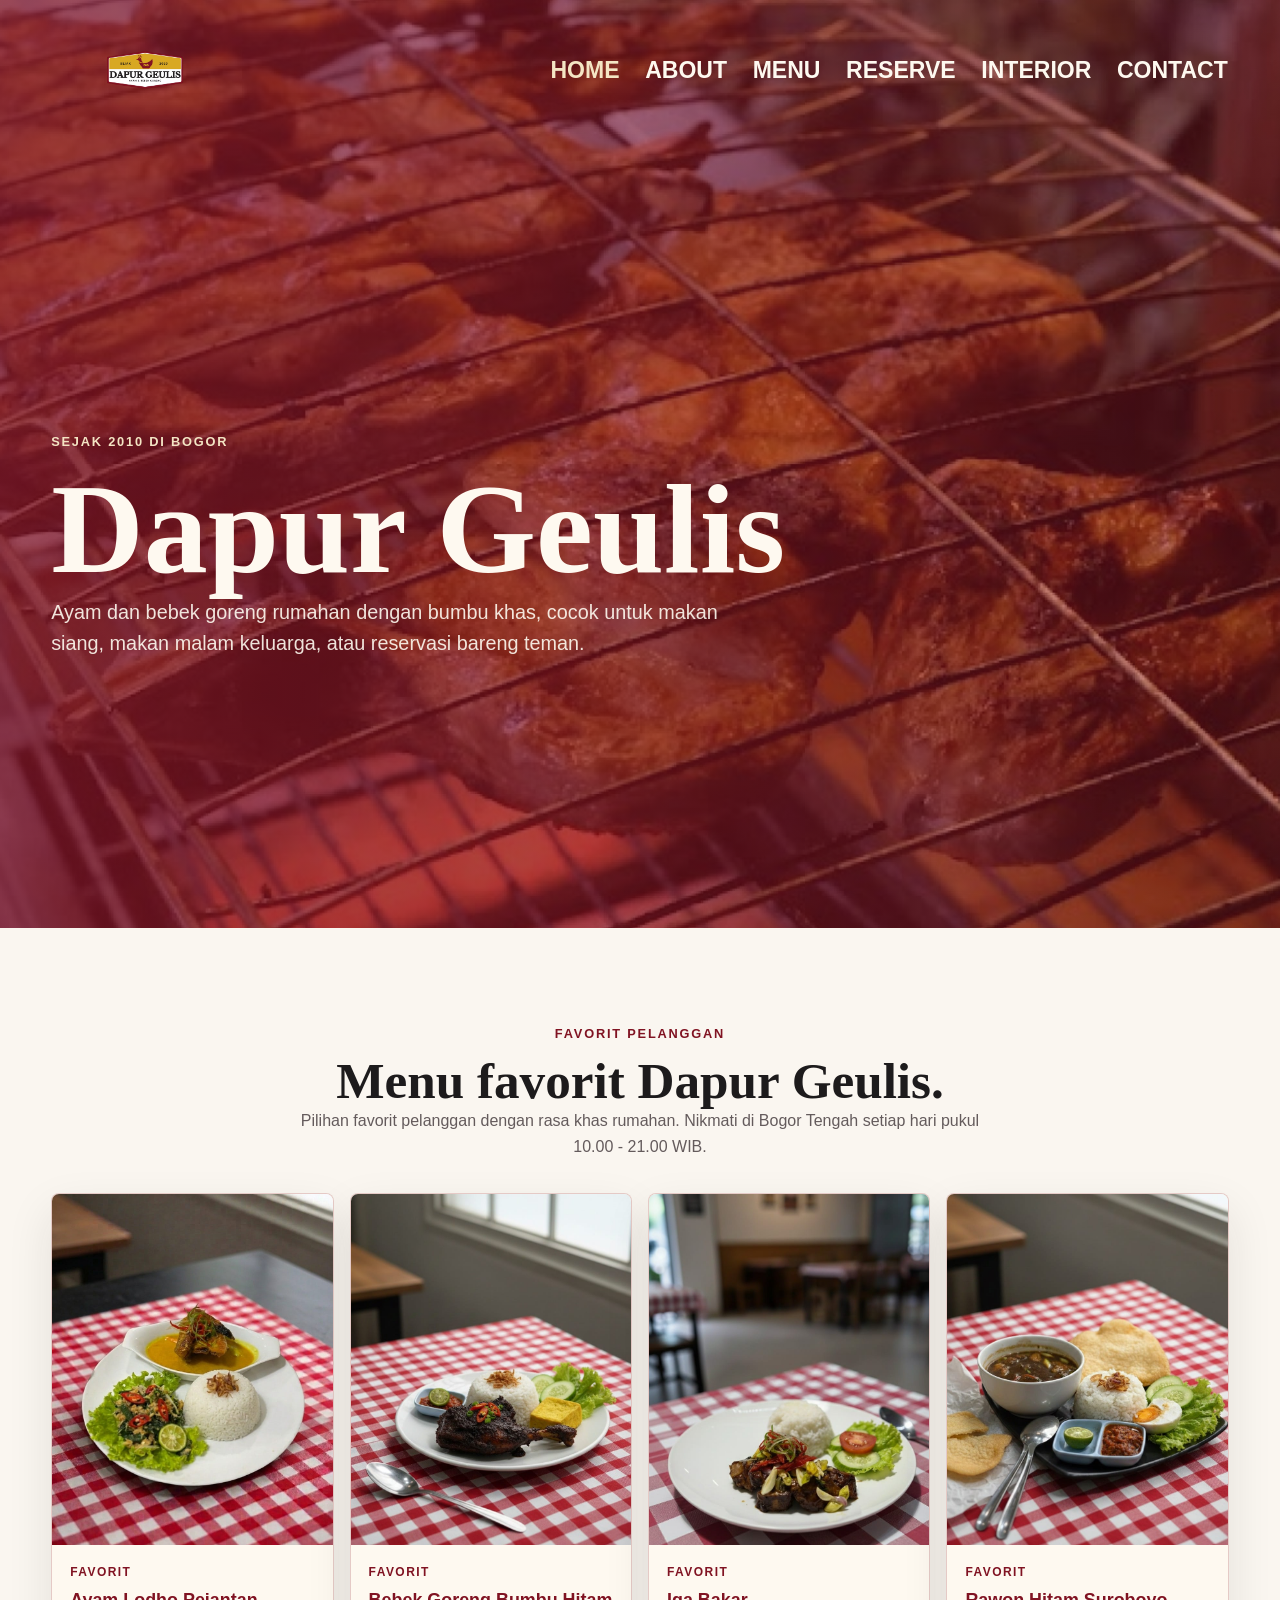
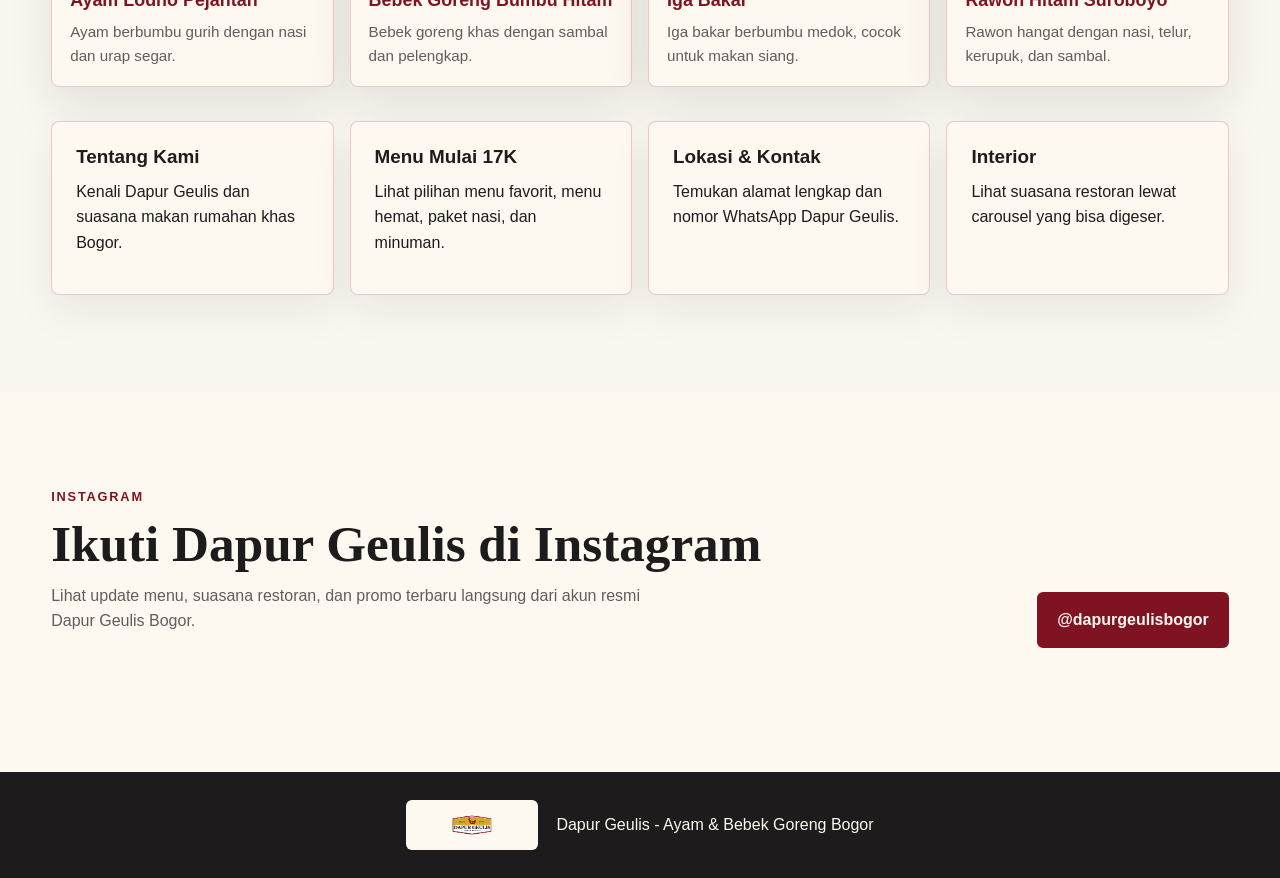
<file: index.html>
<!DOCTYPE html>
<html lang="id">
  <head>
    <meta charset="UTF-8" />
    <meta name="viewport" content="width=device-width, initial-scale=1.0" />
    <title>Dapur Geulis | Ayam & Bebek Goreng Bogor</title>
    <meta
      name="description"
      content="Dapur Geulis, restoran ayam dan bebek goreng di Bogor. Menu mulai dari 17000, buka pukul 10.00 sampai 21.00."
    />
    <link rel="stylesheet" href="styles.css" />
  </head>
  <body>
    <header class="site-header">
      <nav class="navbar" aria-label="Navigasi utama">
        <a class="brand" href="index.html" aria-label="Dapur Geulis Home">
          <img src="assets/Logo.png" alt="Logo Dapur Geulis" />
        </a>
        <button class="menu-toggle" type="button" aria-label="Buka menu" aria-expanded="false">
          <span></span>
          <span></span>
          <span></span>
        </button>
        <div class="nav-links">
          <a class="active" href="index.html">Home</a>
          <a href="about.html">About</a>
          <a href="menu.html">Menu</a>
          <a href="reserve.html">Reserve</a>
          <a href="interior.html">Interior</a>
          <a href="contact.html">Contact</a>
        </div>
      </nav>

      <section class="hero">
        <div class="hero-copy">
          <p class="eyebrow">Sejak 2010 di Bogor</p>
          <h1>Dapur Geulis</h1>
          <p class="subtitle">
            Ayam dan bebek goreng rumahan dengan bumbu khas, cocok untuk makan siang,
            makan malam keluarga, atau reservasi bareng teman.
          </p>
        </div>
      </section>
    </header>

    <main>
      <section class="section home-preview">
        <div class="section-heading centered">
          <p class="eyebrow">Favorit Pelanggan</p>
          <h2>Menu favorit Dapur Geulis.</h2>
          <p>
            Pilihan favorit pelanggan dengan rasa khas rumahan. Nikmati di Bogor Tengah
            setiap hari pukul 10.00 - 21.00 WIB.
          </p>
        </div>

        <div class="favorite-dishes">
          <a class="favorite-dish-card" href="menu.html">
            <img src="assets/ayam-lodho.jpeg" alt="Ayam Lodho Pejantan Dapur Geulis" />
            <div>
              <span>Favorit</span>
              <h3>Ayam Lodho Pejantan</h3>
              <p>Ayam berbumbu gurih dengan nasi dan urap segar.</p>
            </div>
          </a>
          <a class="favorite-dish-card" href="menu.html">
            <img src="assets/bebek-goreng.jpeg" alt="Bebek Goreng Bumbu Hitam Dapur Geulis" />
            <div>
              <span>Favorit</span>
              <h3>Bebek Goreng Bumbu Hitam</h3>
              <p>Bebek goreng khas dengan sambal dan pelengkap.</p>
            </div>
          </a>
          <a class="favorite-dish-card" href="menu.html">
            <img src="assets/iga-bakar.jpeg" alt="Iga Bakar Dapur Geulis" />
            <div>
              <span>Favorit</span>
              <h3>Iga Bakar</h3>
              <p>Iga bakar berbumbu medok, cocok untuk makan siang.</p>
            </div>
          </a>
          <a class="favorite-dish-card" href="menu.html">
            <img src="assets/rawon-suroboyo.jpeg" alt="Rawon Hitam Suroboyo Dapur Geulis" />
            <div>
              <span>Favorit</span>
              <h3>Rawon Hitam Suroboyo</h3>
              <p>Rawon hangat dengan nasi, telur, kerupuk, dan sambal.</p>
            </div>
          </a>
        </div>

        <div class="home-cards">
          <a href="about.html">
            <h3>Tentang Kami</h3>
            <p>Kenali Dapur Geulis dan suasana makan rumahan khas Bogor.</p>
          </a>
          <a href="menu.html">
            <h3>Menu Mulai 17K</h3>
            <p>Lihat pilihan menu favorit, menu hemat, paket nasi, dan minuman.</p>
          </a>
          <a href="contact.html">
            <h3>Lokasi & Kontak</h3>
            <p>Temukan alamat lengkap dan nomor WhatsApp Dapur Geulis.</p>
          </a>
          <a href="interior.html">
            <h3>Interior</h3>
            <p>Lihat suasana restoran lewat carousel yang bisa digeser.</p>
          </a>
        </div>
      </section>

      <section class="section instagram-section" aria-labelledby="instagram-title">
        <div class="instagram-header">
          <div>
            <p class="eyebrow">Instagram</p>
            <h2 id="instagram-title">Ikuti Dapur Geulis di Instagram</h2>
            <p>
              Lihat update menu, suasana restoran, dan promo terbaru langsung dari akun
              resmi Dapur Geulis Bogor.
            </p>
          </div>
          <a
            class="instagram-button"
            href="https://www.instagram.com/dapurgeulisbogor/"
            target="_blank"
            rel="noreferrer"
          >
            @dapurgeulisbogor
          </a>
        </div>

        <div class="sk-instagram-feed" data-embed-id="25683978"></div>
        <script src="https://widgets.sociablekit.com/instagram-feed/widget.js" defer></script>
      </section>
    </main>

    <footer class="footer">
      <img src="assets/Logo.png" alt="Logo Dapur Geulis" />
      <p>Dapur Geulis - Ayam & Bebek Goreng Bogor</p>
    </footer>

    <script src="script.js"></script>
  </body>
</html>
</file>
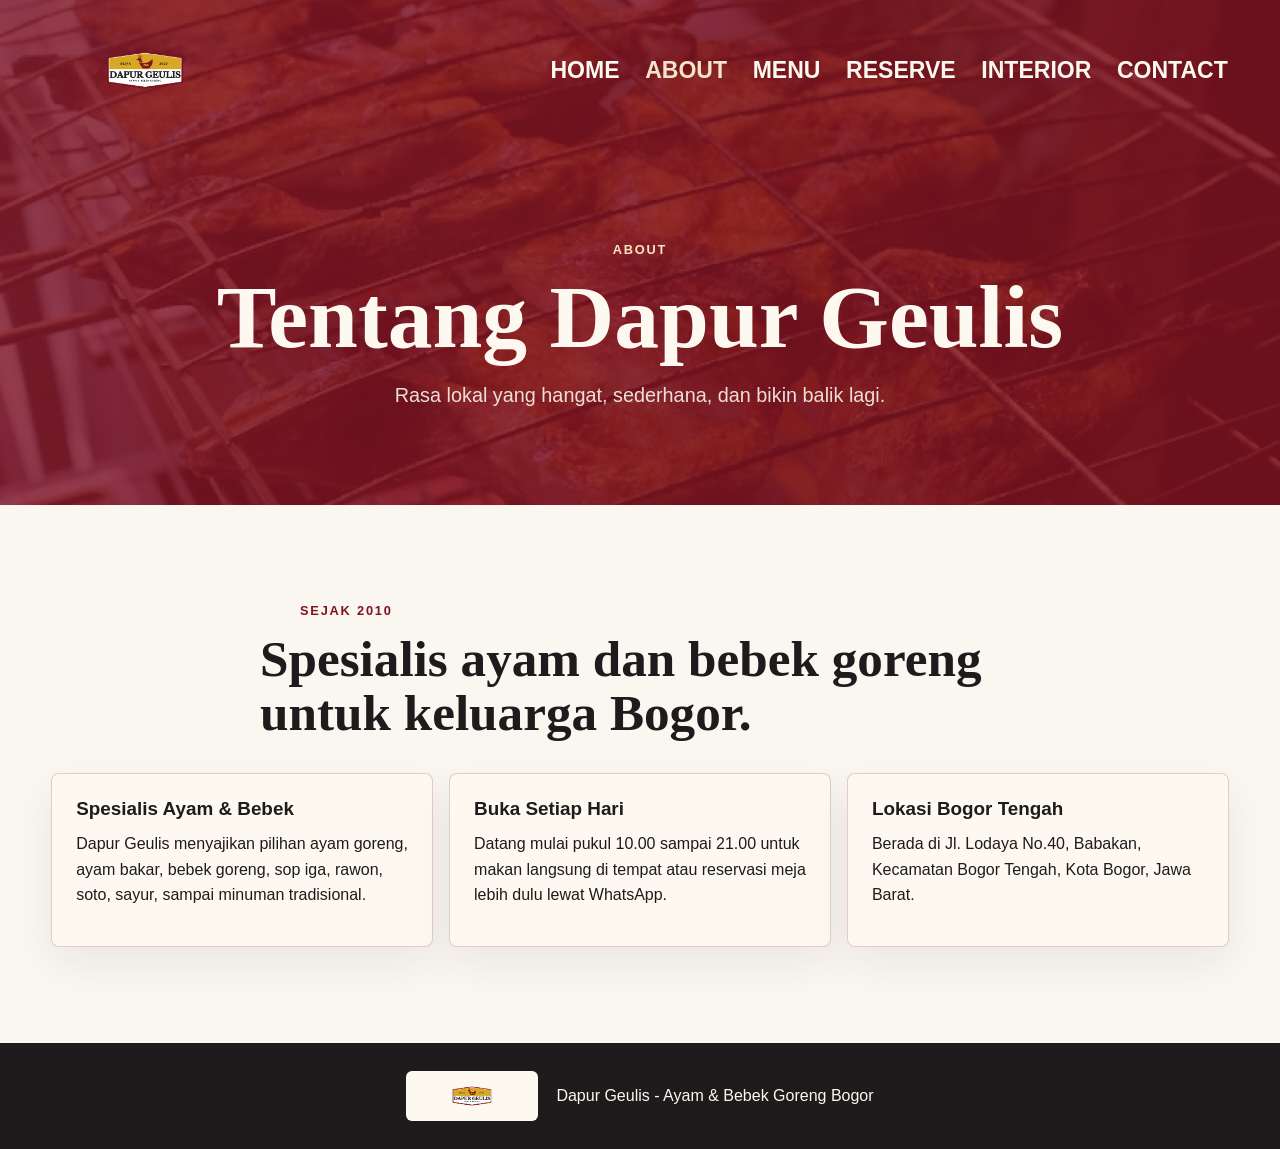
<file: about.html>
<!DOCTYPE html>
<html lang="id">
  <head>
    <meta charset="UTF-8" />
    <meta name="viewport" content="width=device-width, initial-scale=1.0" />
    <title>About | Dapur Geulis</title>
    <meta
      name="description"
      content="Tentang Dapur Geulis, restoran ayam dan bebek goreng di Bogor sejak 2010."
    />
    <link rel="stylesheet" href="styles.css" />
  </head>
  <body>
    <header class="page-header">
      <nav class="navbar" aria-label="Navigasi utama">
        <a class="brand" href="index.html" aria-label="Dapur Geulis Home">
          <img src="assets/Logo.png" alt="Logo Dapur Geulis" />
        </a>
        <button class="menu-toggle" type="button" aria-label="Buka menu" aria-expanded="false">
          <span></span>
          <span></span>
          <span></span>
        </button>
        <div class="nav-links">
          <a href="index.html">Home</a>
          <a class="active" href="about.html">About</a>
          <a href="menu.html">Menu</a>
          <a href="reserve.html">Reserve</a>
          <a href="interior.html">Interior</a>
          <a href="contact.html">Contact</a>
        </div>
      </nav>
      <div class="page-title">
        <p class="eyebrow">About</p>
        <h1>Tentang Dapur Geulis</h1>
        <p>Rasa lokal yang hangat, sederhana, dan bikin balik lagi.</p>
      </div>
    </header>

    <main>
      <section class="section about-section">
        <div class="section-heading">
          <p class="eyebrow">Sejak 2010</p>
          <h2>Spesialis ayam dan bebek goreng untuk keluarga Bogor.</h2>
        </div>
        <div class="about-grid">
          <article>
            <h3>Spesialis Ayam & Bebek</h3>
            <p>
              Dapur Geulis menyajikan pilihan ayam goreng, ayam bakar, bebek goreng,
              sop iga, rawon, soto, sayur, sampai minuman tradisional.
            </p>
          </article>
          <article>
            <h3>Buka Setiap Hari</h3>
            <p>
              Datang mulai pukul 10.00 sampai 21.00 untuk makan langsung di tempat
              atau reservasi meja lebih dulu lewat WhatsApp.
            </p>
          </article>
          <article>
            <h3>Lokasi Bogor Tengah</h3>
            <p>
              Berada di Jl. Lodaya No.40, Babakan, Kecamatan Bogor Tengah,
              Kota Bogor, Jawa Barat.
            </p>
          </article>
        </div>
      </section>
    </main>

    <footer class="footer">
      <img src="assets/Logo.png" alt="Logo Dapur Geulis" />
      <p>Dapur Geulis - Ayam & Bebek Goreng Bogor</p>
    </footer>

    <script src="script.js"></script>
  </body>
</html>
</file>
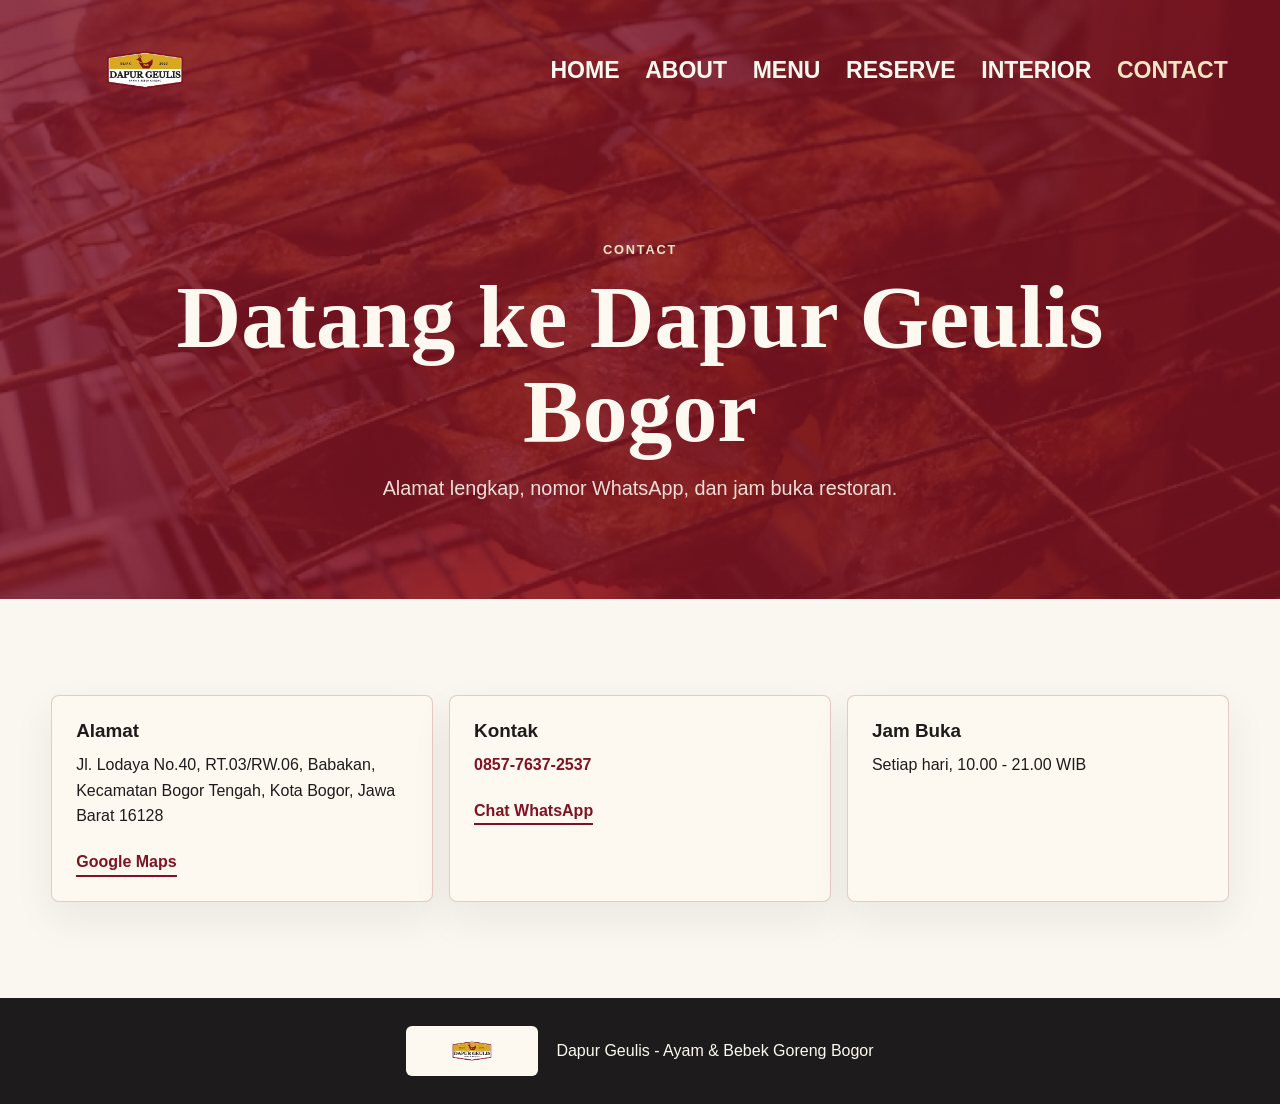
<file: contact.html>
<!DOCTYPE html>
<html lang="id">
  <head>
    <meta charset="UTF-8" />
    <meta name="viewport" content="width=device-width, initial-scale=1.0" />
    <title>Contact | Dapur Geulis</title>
    <meta
      name="description"
      content="Alamat, kontak, dan jam buka Dapur Geulis Bogor."
    />
    <link rel="stylesheet" href="styles.css" />
  </head>
  <body>
    <header class="page-header">
      <nav class="navbar" aria-label="Navigasi utama">
        <a class="brand" href="index.html" aria-label="Dapur Geulis Home">
          <img src="assets/Logo.png" alt="Logo Dapur Geulis" />
        </a>
        <button class="menu-toggle" type="button" aria-label="Buka menu" aria-expanded="false">
          <span></span>
          <span></span>
          <span></span>
        </button>
        <div class="nav-links">
          <a href="index.html">Home</a>
          <a href="about.html">About</a>
          <a href="menu.html">Menu</a>
          <a href="reserve.html">Reserve</a>
          <a href="interior.html">Interior</a>
          <a class="active" href="contact.html">Contact</a>
        </div>
      </nav>
      <div class="page-title">
        <p class="eyebrow">Contact</p>
        <h1>Datang ke Dapur Geulis Bogor</h1>
        <p>Alamat lengkap, nomor WhatsApp, dan jam buka restoran.</p>
      </div>
    </header>

    <main>
      <section class="section contact-section">
        <div class="contact-grid">
          <article>
            <h3>Alamat</h3>
            <p>
              Jl. Lodaya No.40, RT.03/RW.06, Babakan, Kecamatan Bogor Tengah,
              Kota Bogor, Jawa Barat 16128
            </p>
            <a class="text-link" href="https://maps.app.goo.gl/DLuPeAnfrdRgYReG7" target="_blank" rel="noreferrer">
              Google Maps
            </a>
          </article>
          <article>
            <h3>Kontak</h3>
            <p><a href="tel:+6285776372537">0857-7637-2537</a></p>
            <a class="text-link" href="https://wa.me/6285776372537" target="_blank" rel="noreferrer">
              Chat WhatsApp
            </a>
          </article>
          <article>
            <h3>Jam Buka</h3>
            <p>Setiap hari, 10.00 - 21.00 WIB</p>
          </article>
        </div>
      </section>
    </main>

    <footer class="footer">
      <img src="assets/Logo.png" alt="Logo Dapur Geulis" />
      <p>Dapur Geulis - Ayam & Bebek Goreng Bogor</p>
    </footer>

    <script src="script.js"></script>
  </body>
</html>
</file>
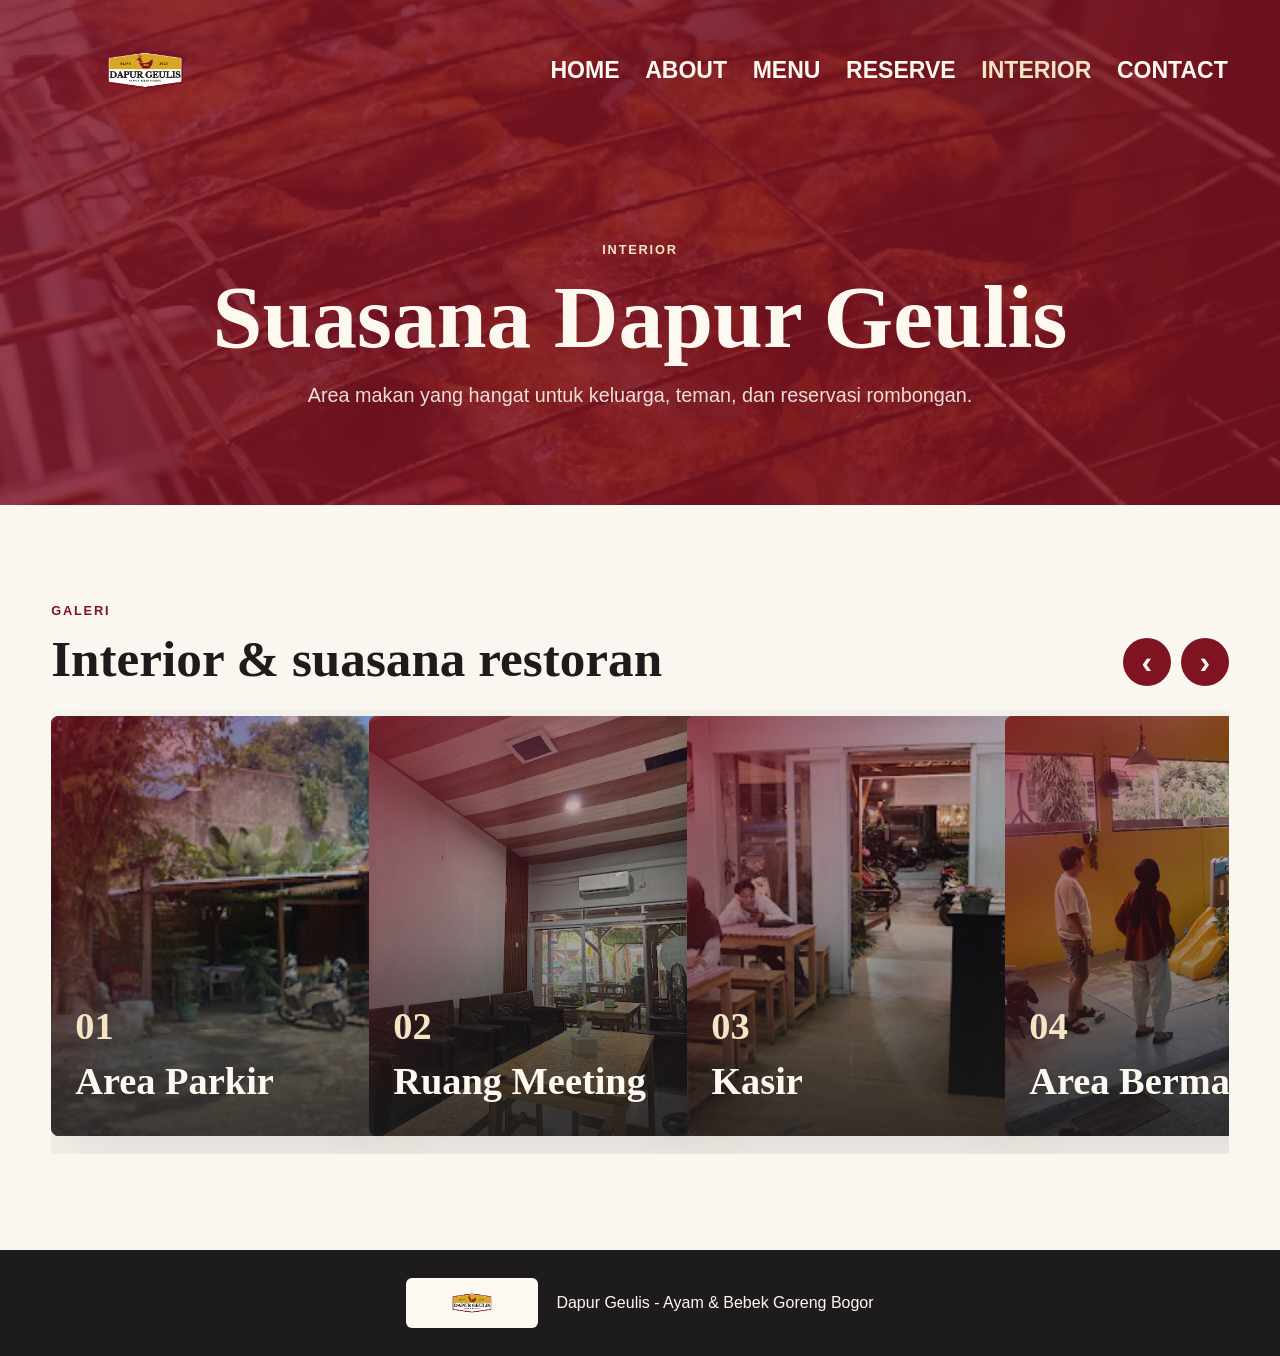
<file: interior.html>
<!DOCTYPE html>
<html lang="id">
  <head>
    <meta charset="UTF-8" />
    <meta name="viewport" content="width=device-width, initial-scale=1.0" />
    <title>Interior | Dapur Geulis</title>
    <meta
      name="description"
      content="Galeri suasana interior Dapur Geulis Bogor dengan carousel horizontal."
    />
    <link rel="stylesheet" href="styles.css" />
  </head>
  <body>
    <header class="page-header">
      <nav class="navbar" aria-label="Navigasi utama">
        <a class="brand" href="index.html" aria-label="Dapur Geulis Home">
          <img src="assets/Logo.png" alt="Logo Dapur Geulis" />
        </a>
        <button class="menu-toggle" type="button" aria-label="Buka menu" aria-expanded="false">
          <span></span>
          <span></span>
          <span></span>
        </button>
        <div class="nav-links">
          <a href="index.html">Home</a>
          <a href="about.html">About</a>
          <a href="menu.html">Menu</a>
          <a href="reserve.html">Reserve</a>
          <a class="active" href="interior.html">Interior</a>
          <a href="contact.html">Contact</a>
        </div>
      </nav>
      <div class="page-title">
        <p class="eyebrow">Interior</p>
        <h1>Suasana Dapur Geulis</h1>
        <p>Area makan yang hangat untuk keluarga, teman, dan reservasi rombongan.</p>
      </div>
    </header>

    <main>
      <section class="section interior-section">
        <div class="interior-toolbar">
          <div>
            <p class="eyebrow">Galeri</p>
            <h2>Interior & suasana restoran</h2>
          </div>
          <div class="carousel-controls" aria-label="Kontrol carousel interior">
            <button class="carousel-button prev" type="button" aria-label="Sebelumnya">&#8249;</button>
            <button class="carousel-button next" type="button" aria-label="Berikutnya">&#8250;</button>
          </div>
        </div>

        <div class="interior-carousel" data-carousel>
          <article class="interior-card interior-one">
            <div>
              <span><h3>01</h3></span>
              <h3>Area Parkir</h3>
            </div>
          </article>
          <article class="interior-card interior-two">
            <div>
              <span><h3>02</h3></span>
              <h3>Ruang Meeting</h3>
            </div>
          </article>
          <article class="interior-card interior-three">
            <div>
              <span><h3>03</h3></span>
              <h3>Kasir</h3>
            </div>
          </article>
          <article class="interior-card interior-four">
            <div>
              <span><h3>04</h3></span>
              <h3>Area Bermain</h3>
            </div>
          </article>
          <article class="interior-card interior-five">
            <div>
              <span><h3>05</h3></span>
              <h3>Area Parkir</h3>
            </div>
          </article>
          <article class="interior-card interior-six">
            <div>
              <span><h3>06</h3></span>
              <h3>Area Makan</h3>
            </div>
          </article>
        </div>
      </section>
    </main>

    <footer class="footer">
      <img src="assets/Logo.png" alt="Logo Dapur Geulis" />
      <p>Dapur Geulis - Ayam & Bebek Goreng Bogor</p>
    </footer>

    <script src="script.js"></script>
  </body>
</html>
</file>
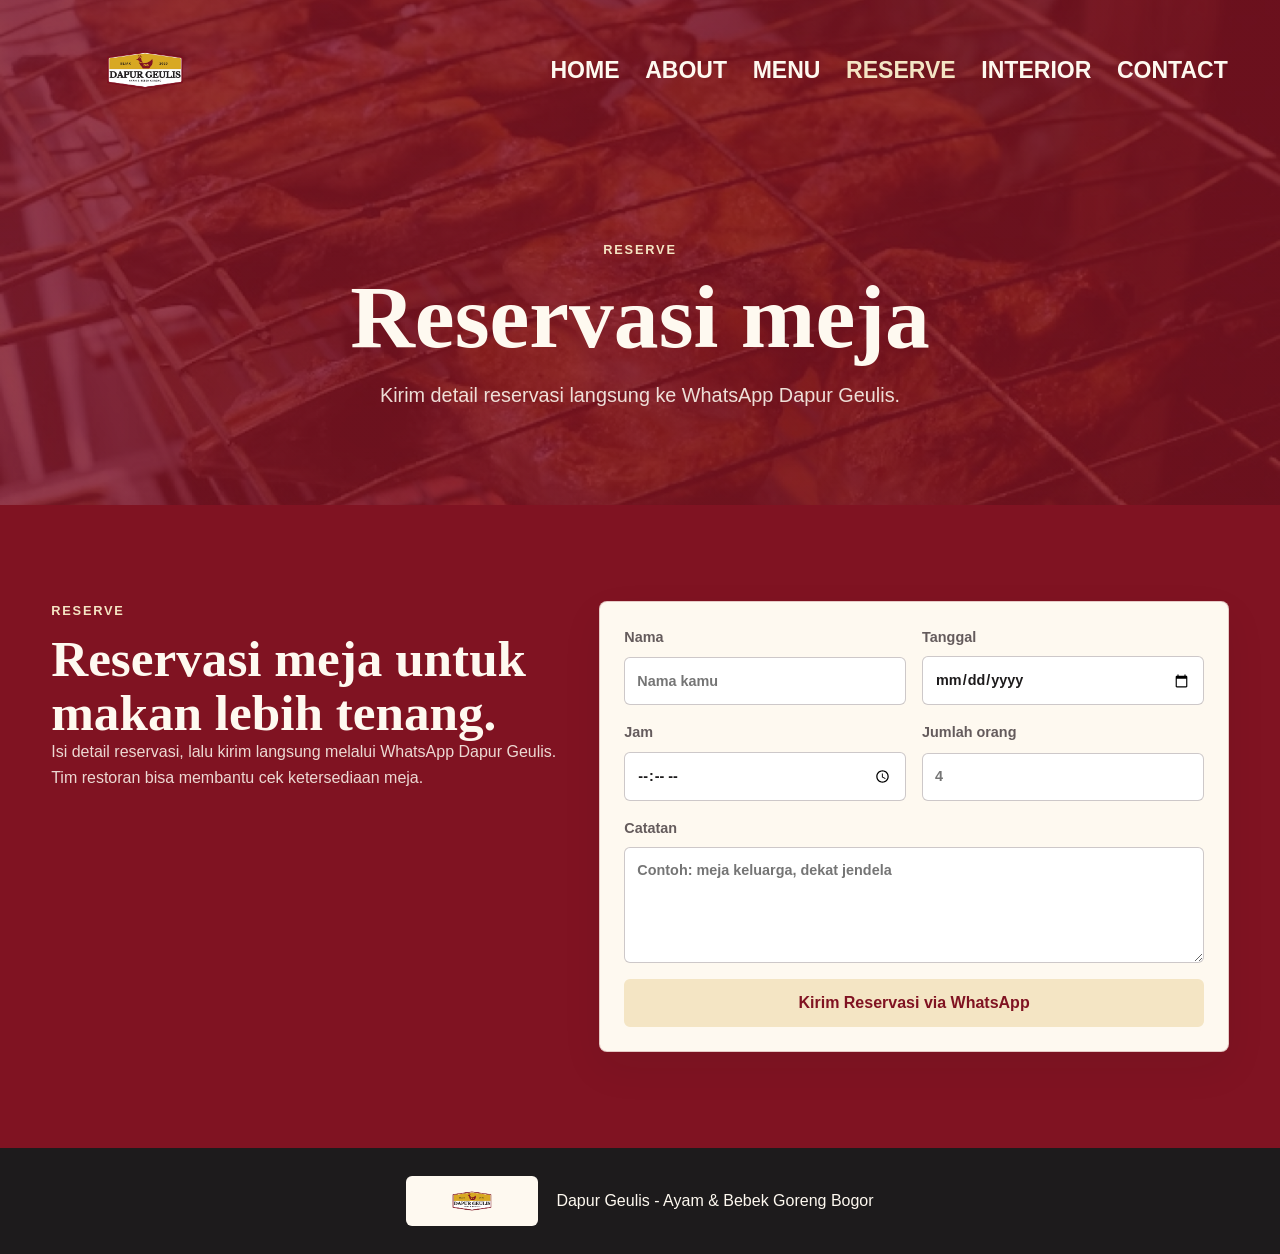
<file: reserve.html>
<!DOCTYPE html>
<html lang="id">
  <head>
    <meta charset="UTF-8" />
    <meta name="viewport" content="width=device-width, initial-scale=1.0" />
    <title>Reserve | Dapur Geulis</title>
    <meta
      name="description"
      content="Reservasi meja di Dapur Geulis Bogor melalui WhatsApp."
    />
    <link rel="stylesheet" href="styles.css" />
  </head>
  <body>
    <header class="page-header">
      <nav class="navbar" aria-label="Navigasi utama">
        <a class="brand" href="index.html" aria-label="Dapur Geulis Home">
          <img src="assets/Logo.png" alt="Logo Dapur Geulis" />
        </a>
        <button class="menu-toggle" type="button" aria-label="Buka menu" aria-expanded="false">
          <span></span>
          <span></span>
          <span></span>
        </button>
        <div class="nav-links">
          <a href="index.html">Home</a>
          <a href="about.html">About</a>
          <a href="menu.html">Menu</a>
          <a class="active" href="reserve.html">Reserve</a>
          <a href="interior.html">Interior</a>
          <a href="contact.html">Contact</a>
        </div>
      </nav>
      <div class="page-title">
        <p class="eyebrow">Reserve</p>
        <h1>Reservasi meja</h1>
        <p>Kirim detail reservasi langsung ke WhatsApp Dapur Geulis.</p>
      </div>
    </header>

    <main>
      <section class="section reserve-section">
        <div class="reserve-copy">
          <p class="eyebrow">Reserve</p>
          <h2>Reservasi meja untuk makan lebih tenang.</h2>
          <p>
            Isi detail reservasi, lalu kirim langsung melalui WhatsApp Dapur Geulis.
            Tim restoran bisa membantu cek ketersediaan meja.
          </p>
        </div>
        <form class="reserve-form">
          <label>
            Nama
            <input type="text" name="nama" placeholder="Nama kamu" required />
          </label>
          <label>
            Tanggal
            <input type="date" name="tanggal" required />
          </label>
          <label>
            Jam
            <input type="time" name="jam" min="10:00" max="21:00" required />
          </label>
          <label>
            Jumlah orang
            <input type="number" name="orang" min="1" placeholder="4" required />
          </label>
          <label class="full">
            Catatan
            <textarea name="catatan" rows="4" placeholder="Contoh: meja keluarga, dekat jendela"></textarea>
          </label>
          <button class="primary-button full" type="submit">Kirim Reservasi via WhatsApp</button>
        </form>
      </section>
    </main>

    <footer class="footer">
      <img src="assets/Logo.png" alt="Logo Dapur Geulis" />
      <p>Dapur Geulis - Ayam & Bebek Goreng Bogor</p>
    </footer>

    <script src="script.js"></script>
  </body>
</html>
</file>
<file: styles.css>
:root {
  --stone: #908688;
  --maroon: #801322;
  --paper: #faf6f0;
  --cream: #fef9f0;
  --wheat: #f4e5c4;
  --ink: #1d1b1c;
  --muted: #645b5c;
  --line: rgba(128, 19, 34, 0.2);
  --shadow: 0 24px 70px rgba(29, 27, 28, 0.12);
}

* {
  box-sizing: border-box;
}

html {
  scroll-behavior: auto;
}

body {
  margin: 0;
  background: var(--paper);
  color: var(--ink);
  font-family: Arial, Helvetica, sans-serif;
  line-height: 1.6;
}

img {
  display: block;
  max-width: 100%;
}

a {
  color: inherit;
  text-decoration: none;
}

.site-header {
  min-height: 100vh;
  background:
    linear-gradient(90deg, rgba(128, 19, 34, 0.76), rgba(128, 19, 34, 0.42)),
    url("assets/BG ayam.jpeg") center / cover;
  color: var(--cream);
  padding: 18px clamp(18px, 4vw, 64px) 56px;
}

.page-header {
  background:
    linear-gradient(rgba(128, 19, 34, 0.82), rgba(128, 19, 34, 0.82)),
    url("assets/BG ayam.jpeg") center / cover;
  color: var(--cream);
  padding: 18px clamp(18px, 4vw, 64px) clamp(56px, 8vw, 94px);
}

.navbar {
  align-items: center;
  background: rgba(254, 249, 240, 0.96);
  border: 1px solid rgba(254, 249, 240, 0.65);
  border-radius: 8px;
  box-shadow: var(--shadow);
  color: var(--ink);
  display: flex;
  gap: 28px;
  justify-content: space-between;
  margin: 0 auto;
  max-width: 1180px;
  min-height: 74px;
  padding: 10px 16px;
  position: sticky;
  top: 16px;
  z-index: 10;
}

.site-header .navbar,
.page-header .navbar {
  background: transparent;
  border-color: transparent;
  box-shadow: none;
  max-width: none;
  padding-left: 0;
  padding-right: 0;
  position: relative;
  top: 0;
}

.site-header .brand img,
.page-header .brand img {
  height: 82px;
  width: 186px;
}

.site-header .nav-links,
.page-header .nav-links {
  gap: clamp(12px, 2vw, 28px);
}

.site-header .nav-links a,
.page-header .nav-links a {
  color: var(--cream);
  font-size: clamp(1rem, 1.8vw, 1.45rem);
  padding: 6px 0;
  text-transform: uppercase;
  transition: color 180ms ease, transform 180ms ease;
}

.site-header .nav-links a:hover,
.site-header .nav-links a.active,
.page-header .nav-links a:hover,
.page-header .nav-links a.active {
  background: transparent;
  color: var(--wheat);
}

.site-header .nav-links a:hover,
.page-header .nav-links a:hover {
  transform: scale(1.08);
}

.site-header .menu-toggle span,
.page-header .menu-toggle span {
  background: var(--cream);
}

.brand img {
  height: 54px;
  object-fit: contain;
  width: 154px;
}

.nav-links {
  align-items: center;
  display: flex;
  gap: 8px;
}

.nav-links a {
  border-radius: 6px;
  color: var(--ink);
  font-size: 0.92rem;
  font-weight: 700;
  padding: 9px 13px;
}

.nav-links a:hover {
  background: var(--wheat);
  color: var(--maroon);
}

.nav-links a.active {
  background: var(--maroon);
  color: var(--cream);
}

.menu-toggle {
  background: transparent;
  border: 0;
  display: none;
  height: 42px;
  padding: 8px;
  width: 42px;
}

.menu-toggle span {
  background: var(--maroon);
  border-radius: 10px;
  display: block;
  height: 3px;
  margin: 5px 0;
}

.hero {
  align-items: center;
  display: flex;
  margin: 0;
  max-width: 880px;
  min-height: calc(100vh - 150px);
  padding-top: clamp(48px, 10vw, 112px);
}

.page-title {
  margin: clamp(60px, 10vw, 118px) auto 0;
  max-width: 980px;
  text-align: center;
}

.page-title h1 {
  font-family: Georgia, "Times New Roman", serif;
  font-size: clamp(2.7rem, 7vw, 6rem);
  line-height: 1.04;
  margin: 0;
}

.page-title p:last-child {
  color: rgba(254, 249, 240, 0.88);
  font-size: clamp(1rem, 2vw, 1.24rem);
  margin: 16px auto 0;
  max-width: 680px;
}

.eyebrow {
  color: var(--wheat);
  font-size: 0.8rem;
  font-weight: 900;
  letter-spacing: 0.14em;
  margin: 0 0 10px;
  text-transform: uppercase;
}

.hero h1,
.section-heading h2,
.reserve-copy h2 {
  font-family: Georgia, "Times New Roman", serif;
  line-height: 1.05;
  margin: 0;
}

.hero h1 {
  font-size: clamp(4rem, 10vw, 8.4rem);
  max-width: 780px;
}

.subtitle {
  color: rgba(254, 249, 240, 0.9);
  font-size: clamp(1rem, 2vw, 1.24rem);
  max-width: 720px;
}

.hero-actions {
  display: flex;
  flex-wrap: wrap;
  gap: 12px;
  margin-top: 28px;
}

.primary-button,
.secondary-button {
  align-items: center;
  border-radius: 6px;
  display: inline-flex;
  font-weight: 900;
  justify-content: center;
  min-height: 48px;
  padding: 13px 20px;
}

.primary-button {
  background: var(--wheat);
  border: 2px solid var(--wheat);
  color: var(--maroon);
}

.secondary-button {
  background: transparent;
  border: 2px solid rgba(254, 249, 240, 0.75);
  color: var(--cream);
}

.hero-panel {
  align-self: center;
  background: rgba(254, 249, 240, 0.96);
  border: 8px solid var(--wheat);
  border-radius: 8px;
  box-shadow: var(--shadow);
  color: var(--ink);
  padding: clamp(18px, 4vw, 32px);
  position: relative;
}

.hero-panel img {
  margin: 0 auto;
}

.price-badge {
  background: var(--maroon);
  border-radius: 999px;
  bottom: -36px;
  color: var(--cream);
  min-width: 154px;
  padding: 16px 22px;
  position: absolute;
  right: 24px;
  text-align: center;
}

.price-badge span,
.mini-badge {
  display: block;
  font-size: 0.8rem;
  font-weight: 800;
}

.price-badge strong {
  display: block;
  font-size: 2rem;
  line-height: 1;
}

.section {
  padding: clamp(56px, 8vw, 96px) clamp(18px, 4vw, 64px);
}

.section-heading {
  margin: 0 auto 34px;
  max-width: 760px;
}

.section-heading.centered {
  text-align: center;
}

.section-heading .eyebrow,
.reserve-copy .eyebrow {
  color: var(--maroon);
}

.section-heading h2,
.reserve-copy h2 {
  font-size: clamp(2rem, 4vw, 4rem);
}

.section-heading p {
  color: var(--muted);
  margin-left: auto;
  margin-right: auto;
  max-width: 680px;
}

.about-grid,
.contact-grid,
.home-cards,
.favorite-dishes {
  display: grid;
  gap: 16px;
  grid-template-columns: repeat(3, 1fr);
  margin: 0 auto;
  max-width: 1180px;
}

.home-cards,
.favorite-dishes {
  grid-template-columns: repeat(4, minmax(0, 1fr));
}

.about-grid article,
.contact-grid article,
.home-cards a,
.menu-card,
.favorite-menu,
.reserve-form {
  background: var(--cream);
  border: 1px solid var(--line);
  border-radius: 8px;
  box-shadow: 0 16px 42px rgba(29, 27, 28, 0.07);
}

.about-grid article,
.contact-grid article,
.home-cards a {
  padding: 24px;
}

.home-cards a:hover {
  border-color: rgba(128, 19, 34, 0.46);
  transform: translateY(-3px);
}

.favorite-dishes {
  margin-bottom: 34px;
}

.favorite-dish-card {
  background: var(--cream);
  border: 1px solid var(--line);
  border-radius: 8px;
  box-shadow: 0 18px 46px rgba(29, 27, 28, 0.1);
  color: var(--ink);
  overflow: hidden;
  transition: border-color 180ms ease, transform 180ms ease;
}

.favorite-dish-card:hover {
  border-color: rgba(128, 19, 34, 0.46);
  transform: translateY(-4px);
}

.favorite-dish-card img {
  aspect-ratio: 4 / 5;
  height: auto;
  object-fit: cover;
  width: 100%;
}

.favorite-dish-card div {
  padding: 18px;
}

.favorite-dish-card span {
  color: var(--maroon);
  display: block;
  font-size: 0.75rem;
  font-weight: 900;
  letter-spacing: 0.12em;
  margin-bottom: 8px;
  text-transform: uppercase;
}

.favorite-dish-card h3 {
  color: var(--maroon);
  font-size: 1.12rem;
  margin-bottom: 8px;
}

.favorite-dish-card p {
  color: var(--muted);
  font-size: 0.95rem;
  margin: 0;
}

.instagram-section {
  background: var(--cream);
}

.instagram-header {
  align-items: end;
  display: flex;
  gap: 24px;
  justify-content: space-between;
  margin: 0 auto 28px;
  max-width: 1180px;
}

.instagram-header .eyebrow {
  color: var(--maroon);
}

.instagram-header h2 {
  font-family: Georgia, "Times New Roman", serif;
  font-size: clamp(2rem, 4vw, 4rem);
  line-height: 1.05;
  margin: 0 0 12px;
}

.instagram-header p {
  color: var(--muted);
  max-width: 620px;
}

.instagram-button {
  background: var(--maroon);
  border: 2px solid var(--maroon);
  border-radius: 6px;
  color: var(--cream);
  flex: 0 0 auto;
  font-weight: 900;
  padding: 13px 18px;
  transition: transform 180ms ease, background 180ms ease;
}

.instagram-button:hover {
  background: var(--ink);
  transform: scale(1.04);
}

.instagram-strip {
  display: grid;
  gap: 16px;
  grid-auto-columns: minmax(230px, 25vw);
  grid-auto-flow: column;
  margin: 0 auto;
  max-width: 1180px;
  overflow-x: auto;
  padding: 4px 0 18px;
  scroll-snap-type: x mandatory;
  scrollbar-color: var(--maroon) var(--wheat);
}

.instagram-tile {
  align-items: end;
  aspect-ratio: 1 / 1;
  background: var(--maroon);
  border-radius: 8px;
  box-shadow: 0 16px 42px rgba(29, 27, 28, 0.1);
  color: var(--cream);
  display: flex;
  overflow: hidden;
  padding: 18px;
  position: relative;
  scroll-snap-align: start;
  transition: transform 180ms ease;
}

.instagram-tile:hover {
  transform: translateY(-4px);
}

.instagram-tile::before {
  background:
    linear-gradient(rgba(29, 27, 28, 0.08), rgba(29, 27, 28, 0.62)),
    var(--ig-image);
  background-position: center;
  background-size: cover;
  content: "";
  inset: 0;
  position: absolute;
}

.instagram-tile span,
.instagram-tile img {
  position: relative;
  z-index: 1;
}

.instagram-tile span {
  font-size: 1.15rem;
  font-weight: 900;
}

.instagram-profile {
  align-items: center;
  background: var(--paper);
  border: 2px solid var(--maroon);
  color: var(--maroon);
  flex-direction: column;
  justify-content: center;
  text-align: center;
}

.instagram-profile::before {
  display: none;
}

.instagram-profile img {
  margin-bottom: 12px;
  width: min(160px, 70%);
}

.ig-one {
  --ig-image: url("assets/BG ayam.jpeg");
}

.ig-two {
  --ig-image: url("assets/Menu1.jpg");
}

.ig-three {
  --ig-image: linear-gradient(135deg, #801322 0%, #f4e5c4 58%, #908688 100%);
}

.ig-four {
  --ig-image: url("assets/Menu2.jpg");
}

h3 {
  font-size: 1.18rem;
  line-height: 1.2;
  margin: 0 0 10px;
}

p {
  margin: 0 0 14px;
}

.menu-section {
  background: var(--cream);
}

.favorite-menu {
  border: 3px double var(--maroon);
  margin: 0 auto 28px;
  max-width: 980px;
  padding: 34px 24px 22px;
  position: relative;
}

.favorite-title {
  background: var(--maroon);
  border-radius: 6px;
  color: var(--cream);
  font-size: clamp(1.15rem, 3vw, 1.85rem);
  font-weight: 900;
  left: 50%;
  padding: 10px 28px;
  position: absolute;
  text-transform: uppercase;
  top: -28px;
  transform: translateX(-50%);
  white-space: nowrap;
}

.menu-row,
.menu-card li {
  align-items: baseline;
  border-bottom: 1px dashed rgba(29, 27, 28, 0.22);
  display: flex;
  gap: 18px;
  justify-content: space-between;
  padding: 9px 0;
}

.menu-row:last-child,
.menu-card li:last-child {
  border-bottom: 0;
}

.menu-row span,
.menu-card span {
  min-width: 0;
}

.menu-row strong,
.menu-card strong {
  color: var(--maroon);
  flex: 0 0 auto;
}

.menu-grid {
  display: grid;
  gap: 16px;
  grid-template-columns: repeat(3, minmax(0, 1fr));
  margin: 0 auto;
  max-width: 1180px;
}

.menu-card {
  padding: 24px;
}

.menu-card h3 {
  color: var(--maroon);
  font-size: 1.42rem;
  text-transform: uppercase;
}

.menu-card ul {
  list-style: none;
  margin: 0;
  padding: 0;
}

.highlight-card {
  background: var(--maroon);
  color: var(--cream);
}

.highlight-card h3,
.highlight-card strong {
  color: var(--wheat);
}

.highlight-card li {
  border-bottom-color: rgba(254, 249, 240, 0.24);
}

.mini-badge {
  background: var(--wheat);
  border-radius: 999px;
  color: var(--maroon);
  display: inline-block;
  margin: 0 0 12px;
  padding: 8px 12px;
}

.menu-images {
  display: grid;
  gap: 18px;
  grid-template-columns: repeat(2, minmax(0, 1fr));
  margin: 34px auto 0;
  max-width: 980px;
}

.menu-images img {
  border: 8px solid var(--maroon);
  border-radius: 8px;
  box-shadow: var(--shadow);
  height: 620px;
  object-fit: cover;
  object-position: top;
  width: 100%;
}

.interior-section {
  background: var(--paper);
  overflow: hidden;
}

.interior-toolbar {
  align-items: end;
  display: flex;
  gap: 18px;
  justify-content: space-between;
  margin: 0 auto 24px;
  max-width: 1180px;
}

.interior-toolbar .eyebrow {
  color: var(--maroon);
}

.interior-toolbar h2 {
  font-family: Georgia, "Times New Roman", serif;
  font-size: clamp(2rem, 4vw, 4rem);
  line-height: 1.05;
  margin: 0;
}

.carousel-controls {
  display: flex;
  gap: 10px;
}

.carousel-button {
  align-items: center;
  background: var(--maroon);
  border: 0;
  border-radius: 999px;
  color: var(--cream);
  cursor: pointer;
  display: inline-flex;
  font-size: 2rem;
  font-weight: 900;
  height: 48px;
  justify-content: center;
  line-height: 1;
  width: 48px;
}

.interior-carousel {
  display: grid;
  gap: 18px;
  grid-auto-columns: minmax(300px, 38vw);
  grid-auto-flow: column;
  margin: 0 auto;
  max-width: 1180px;
  overflow-x: auto;
  padding: 6px 0 18px;
  scroll-behavior: smooth;
  scroll-snap-type: x mandatory;
  scrollbar-color: var(--maroon) var(--wheat);
}

.interior-card {
  align-items: end;
  aspect-ratio: 4 / 5;
  background: var(--maroon);
  border-radius: 8px;
  box-shadow: var(--shadow);
  color: var(--cream);
  display: flex;
  min-height: 420px;
  overflow: hidden;
  padding: 24px;
  position: relative;
  scroll-snap-align: start;
}

.interior-card::before {
  background:
    linear-gradient(rgba(29, 27, 28, 0.05), rgba(29, 27, 28, 0.64)),
    var(--card-image);
  background-position: center;
  background-size: cover;
  content: "";
  inset: 0;
  position: absolute;
}

.interior-card::after {
  background:
    linear-gradient(135deg, rgba(128, 19, 34, 0.72), transparent 55%),
    linear-gradient(0deg, rgba(29, 27, 28, 0.55), transparent 46%);
  content: "";
  inset: 0;
  position: absolute;
}

.interior-card > div {
  max-width: 320px;
  position: relative;
  z-index: 1;
}

.interior-card span {
  color: var(--wheat);
  display: block;
  font-weight: 900;
  margin-bottom: 8px;
}

.interior-card h3 {
  font-family: Georgia, "Times New Roman", serif;
  font-size: clamp(1.7rem, 3vw, 2.7rem);
  margin-bottom: 8px;
}

.interior-card p {
  color: rgba(254, 249, 240, 0.86);
}

.interior-one {
  --card-image: url("assets/1.jpg");
}

.interior-two {
  --card-image: url("assets/2.jpg");
}

.interior-three {
  --card-image: url("assets/3.jpg");
}

.interior-four {
  --card-image: url("assets/4.jpg");
}

.interior-five {
  --card-image: url("assets/5.jpg");
}

.interior-six {
  --card-image: url("assets/6.jpg");
}

.reserve-section {
  align-items: start;
  background: var(--maroon);
  color: var(--cream);
  display: grid;
  gap: 32px;
  grid-template-columns: minmax(0, 0.82fr) minmax(320px, 1fr);
}

.reserve-copy {
  max-width: 560px;
}

.reserve-copy .eyebrow {
  color: var(--wheat);
}

.reserve-copy p {
  color: rgba(254, 249, 240, 0.86);
}

.reserve-form {
  color: var(--ink);
  display: grid;
  gap: 16px;
  grid-template-columns: repeat(2, minmax(0, 1fr));
  padding: 24px;
}

label {
  color: var(--muted);
  display: grid;
  font-size: 0.9rem;
  font-weight: 800;
  gap: 7px;
}

input,
textarea {
  background: #fff;
  border: 1px solid rgba(144, 134, 136, 0.45);
  border-radius: 6px;
  color: var(--ink);
  font: inherit;
  min-height: 46px;
  padding: 11px 12px;
  width: 100%;
}

textarea {
  resize: vertical;
}

.full {
  grid-column: 1 / -1;
}

.reserve-form .primary-button {
  cursor: pointer;
  font-size: 1rem;
}

.contact-section {
  background: var(--paper);
}

.contact-grid a {
  color: var(--maroon);
  font-weight: 900;
}

.text-link {
  border-bottom: 2px solid var(--maroon);
  display: inline-block;
  margin-top: 6px;
}

.footer {
  align-items: center;
  background: var(--ink);
  color: var(--cream);
  display: flex;
  gap: 18px;
  justify-content: center;
  padding: 28px 18px;
  text-align: center;
}

.footer img {
  background: var(--cream);
  border-radius: 6px;
  height: 50px;
  object-fit: contain;
  padding: 4px;
  width: 132px;
}

.footer p {
  margin: 0;
}

@media (max-width: 900px) {
  .reserve-section {
    grid-template-columns: 1fr;
  }

  .hero {
    min-height: auto;
  }

  .about-grid,
  .contact-grid,
  .home-cards,
  .favorite-dishes,
  .menu-grid {
    grid-template-columns: 1fr 1fr;
  }

  .site-header .navbar,
  .page-header .navbar {
    flex-wrap: wrap;
  }
}

@media (max-width: 700px) {
  .site-header,
  .page-header {
    padding-left: 14px;
    padding-right: 14px;
  }

  .navbar {
    align-items: stretch;
    flex-wrap: wrap;
    top: 8px;
  }

  .site-header .nav-links,
  .page-header .nav-links {
    background: rgba(128, 19, 34, 0.94);
    border-radius: 8px;
    padding: 10px;
  }

  .site-header .nav-links a,
  .page-header .nav-links a {
    padding: 10px 12px;
  }

  .menu-toggle {
    display: block;
  }

  .nav-links {
    display: none;
    flex-basis: 100%;
    flex-direction: column;
    gap: 2px;
    padding-top: 8px;
  }

  .nav-links.is-open {
    display: flex;
  }

  .nav-links a {
    width: 100%;
  }

  .hero {
    padding-top: 38px;
  }

  .hero-panel {
    margin-bottom: 36px;
  }

  .price-badge {
    left: 50%;
    right: auto;
    transform: translateX(-50%);
  }

  .about-grid,
  .contact-grid,
  .home-cards,
  .favorite-dishes,
  .menu-grid,
  .menu-images,
  .reserve-form {
    grid-template-columns: 1fr;
  }

  .interior-toolbar {
    align-items: start;
    flex-direction: column;
  }

  .instagram-header {
    align-items: start;
    flex-direction: column;
  }

  .instagram-strip {
    grid-auto-columns: minmax(220px, 76vw);
  }

  .interior-carousel {
    grid-auto-columns: minmax(260px, 84vw);
  }

  .interior-card {
    min-height: 380px;
  }

  .menu-images img {
    height: 520px;
  }

  .footer {
    flex-direction: column;
  }
}

@media (max-width: 420px) {
  .brand img {
    width: 132px;
  }

  .favorite-title {
    font-size: 1rem;
    padding-left: 18px;
    padding-right: 18px;
  }

  .menu-card,
  .about-grid article,
  .contact-grid article,
  .home-cards a,
  .reserve-form {
    padding: 18px;
  }
}
</file>
